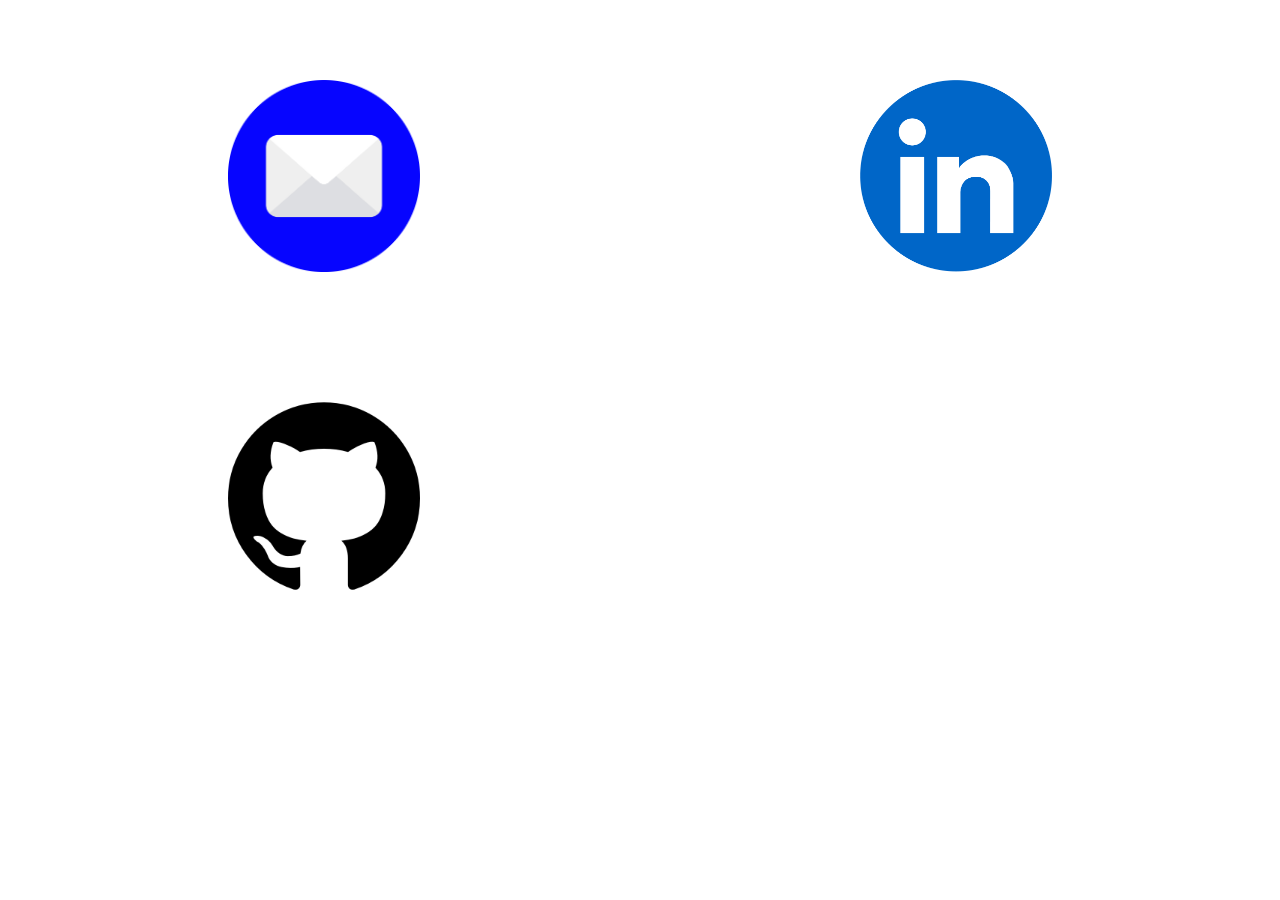
<file: html/contact.html>
<!doctype html>
<html>
	<head>
		<link href='../css/commons.css' rel="stylesheet">
		<link href='../css/contact.css' rel="stylesheet">
	</head>
	<body>
		<ul>
			<li>
				<a href="mailto:f.t.s.goncalves@gmail.com" target="_blanck"  alt="Email">
					<img src='../pictures/email.png'>
				</a>
			</li>
			<li>
				<a href="https://www.linkedin.com/in/francisco-thiago/" target="_blanck"  alt="Linkedin">
					<img src='../pictures/linkedin_logo.png'>
				</a>
			</li>
			<li>
				<a href="https://github.com/fcothiago" target="_blanck" alt="Github">
					<img src='../pictures/github_logo.png'>
				</a>
			</li>
		</ul>
	</body>
</html>
</file>
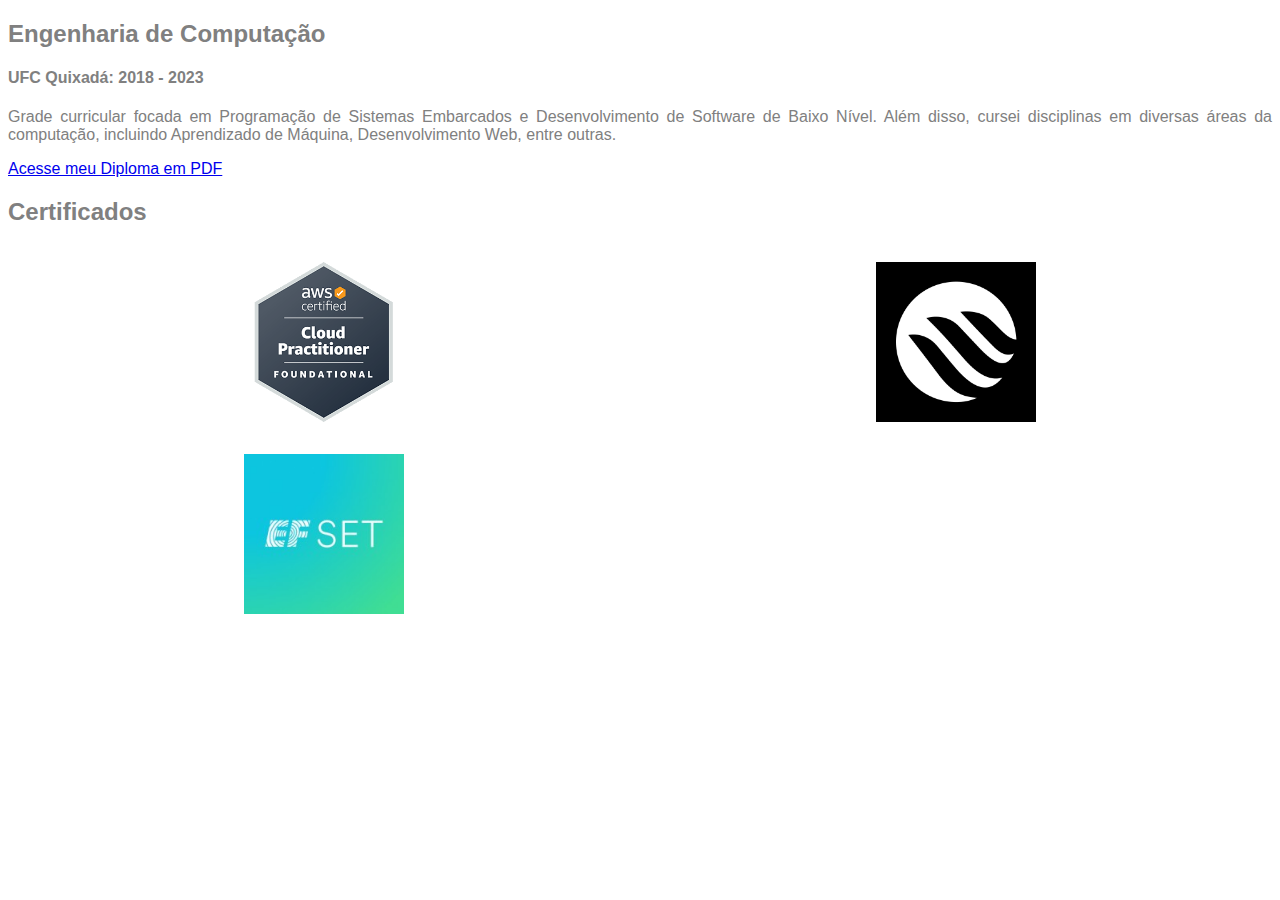
<file: html/education.html>
<!doctype html>
<html>
	<head>
		<link href='../css/commons.css' rel="stylesheet">
		<link href='../css/education.css' rel="stylesheet">
	</head>
	<body>
		<h2>Engenharia de Computação</h2>
		<h4>UFC Quixadá: 2018 - 2023</h3>
		<p>Grade curricular focada em Programação de Sistemas Embarcados e Desenvolvimento de Software de Baixo Nível. Além disso, cursei disciplinas em diversas áreas da computação, incluindo Aprendizado de Máquina, Desenvolvimento Web, entre outras.</p>
		<p><a href="https://drive.google.com/file/d/1LTVMrDRkeSx6Vd3v52DSvh-OER7XN6Jw/view?usp=sharing" target="_blanck">Acesse meu Diploma em PDF</a></p>
		<h2>Certificados</h2>
		<ul>
			<li>
				<a href="https://www.credly.com/badges/6c919f5d-8d91-4454-9fa1-1ea82499cd8c/linked_in_profile" target="_blanck"  alt="AWS Certified Cloud Practitioner">
					<img src='../pictures/cloud_practitioner_fundamentals.png'>
				</a>
			</li>
			<li>
				<a href="https://drive.google.com/file/d/1kKMVf4Oql4_MJ35-uKqS6QiRwDPvHXbM/view" target="_blanck"  alt="50 hours of English Studies">
					<img src='../pictures/wiseup_logo.png'>
				</a>
			</li>
			<li>
				<a href="https://cert.efset.org/3xKFQ4" target="_blanck" alt="EF SET B2 UPPER INTERMEDIATE">
					<img src='../pictures/efset_logo.jpeg'>
				</a>
			</li>
		</ul>
	</body>
</html>
</file>
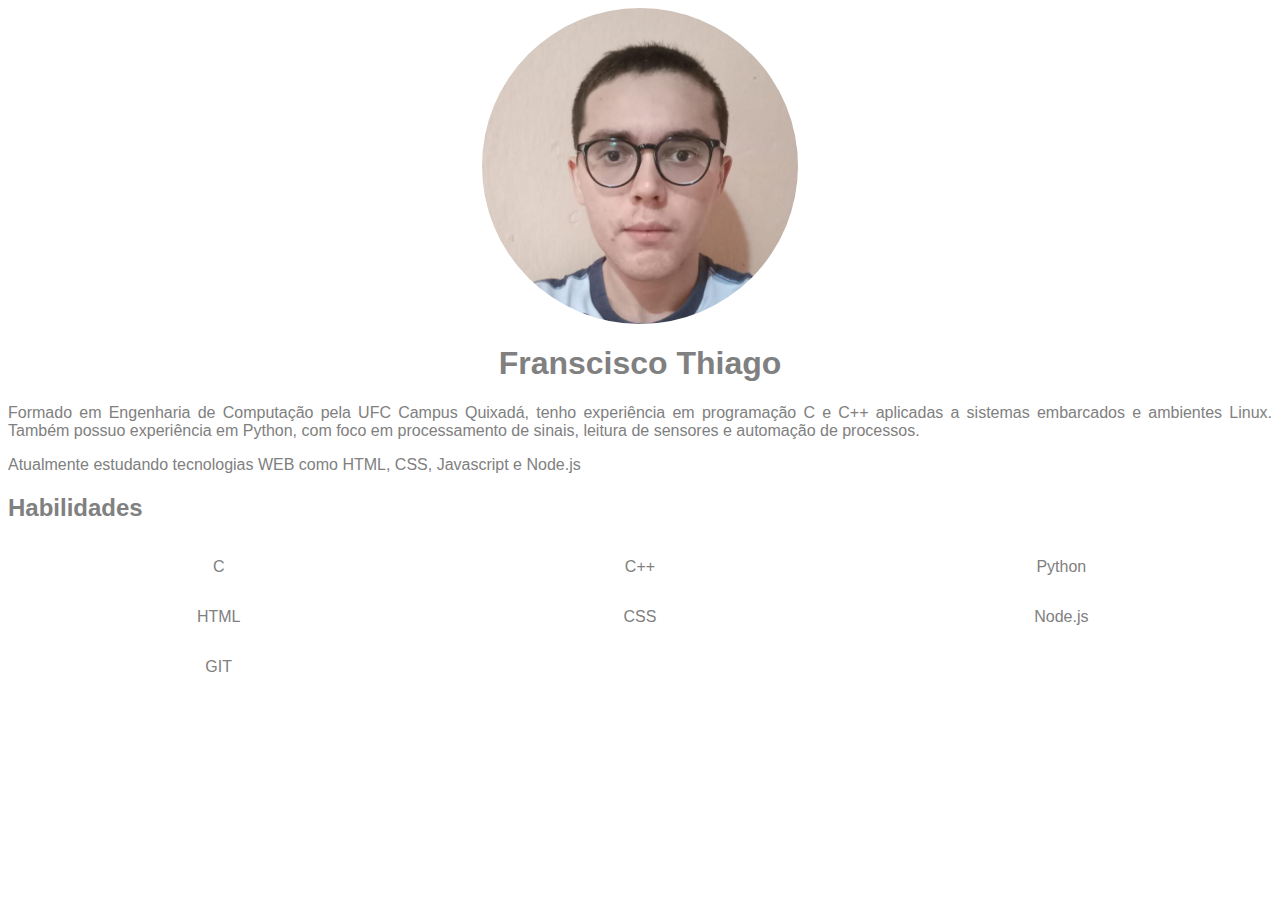
<file: html/intro.html>
<!doctype html>
<html>
	<head>
		<link href='../css/commons.css' rel="stylesheet">
		<link href='../css/intro.css' rel="stylesheet">
	</head>
	<body>
		<div id='profile-container'>
			<img id='profile' src='../pictures/profile.jpeg'>
		</div>
		<h1 id="name">Franscisco Thiago</h1>
		<p>Formado em Engenharia de Computação pela UFC Campus Quixadá, tenho experiência em programação C e C++ aplicadas a sistemas embarcados e ambientes Linux. Também possuo experiência em Python, com foco em processamento de sinais, leitura de sensores e automação de processos.</p>
		<p>Atualmente estudando tecnologias WEB como HTML, CSS, Javascript e Node.js</p>
		<h2>Habilidades</h2>
		<ul>
			<li><span>C</span></li>
			<li><span>C++</span></li>
			<li><span>Python</span></li>
			<li><span>HTML</span></li>
			<li><span>CSS</span></li>
			<li><span>Node.js</span></li>
			<li><span>GIT</span></li>
		</ul>
	</body>
</html>
</file>
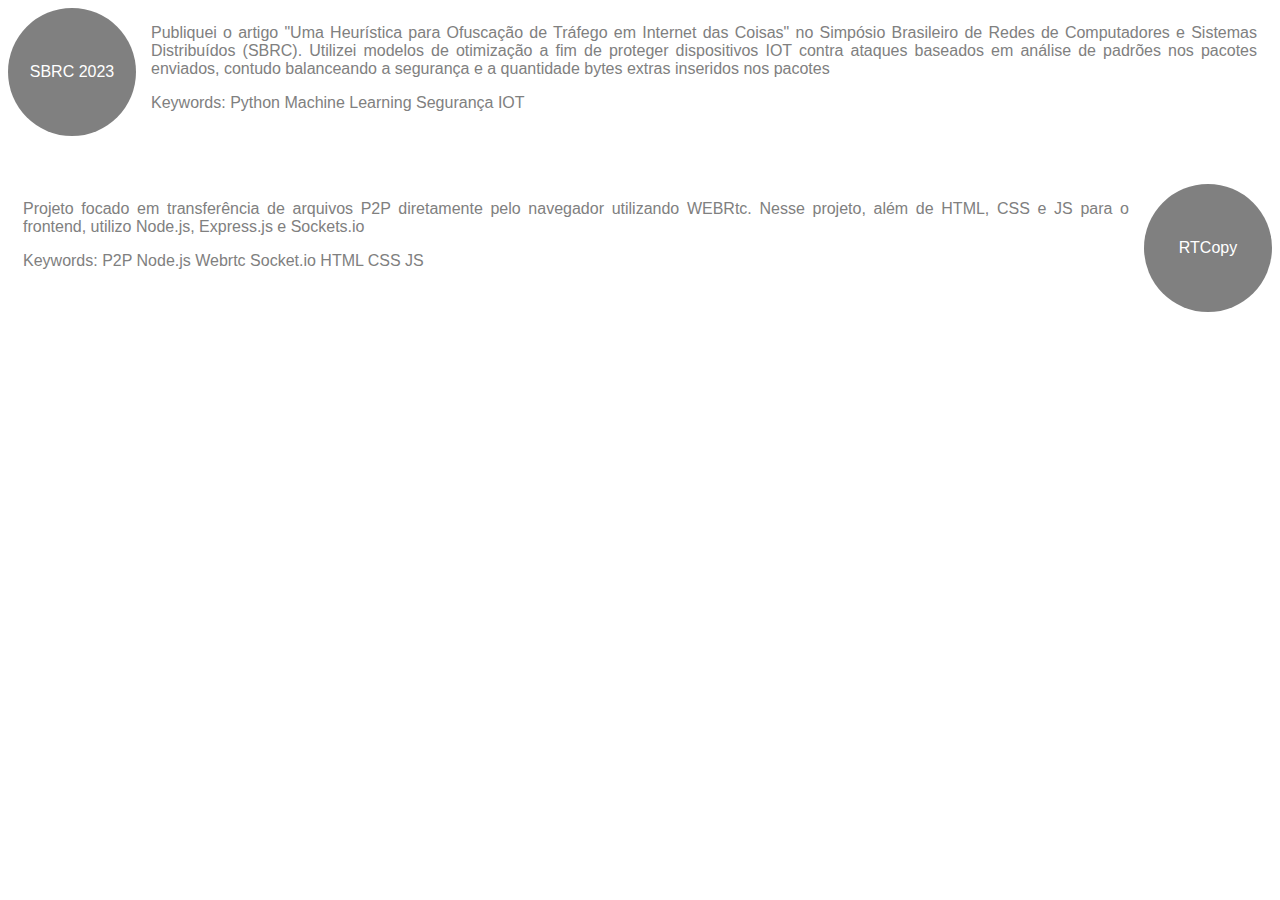
<file: html/portifolio.html>
<!doctype html>
<html>
	<head>
		<link href='../css/commons.css' rel="stylesheet">
		<link href='../css/portifolio.css' rel="stylesheet">
	</head>
	<body>
		<div>
			<span class="project">
				<span>SBRC 2023</span>
			</span>
			<span class="description">
				<p>Publiquei o artigo "Uma Heurística para Ofuscação de Tráfego em Internet das Coisas" no Simpósio Brasileiro de Redes de Computadores e Sistemas Distribuídos (SBRC). Utilizei modelos de otimização a fim de proteger dispositivos IOT contra ataques baseados em análise de padrões nos pacotes enviados, contudo balanceando a segurança e a quantidade bytes extras inseridos nos pacotes</p>
				<p class="keywords">
					<span>Keywords: </span>
					<span>Python Machine Learning Segurança IOT</span>
				</p>
			</span>
		</div>
		<div>
			<span class="project">
				<span>RTCopy</span>
			</span>
			<span class="description">
				<p>Projeto focado em transferência de arquivos P2P diretamente pelo navegador utilizando WEBRtc. Nesse projeto, além de HTML, CSS e JS para o frontend, utilizo Node.js, Express.js e Sockets.io</p>
				<p class="keywords">
					<span>Keywords: </span>
					<span>P2P Node.js Webrtc Socket.io  HTML CSS JS</span>
				</p>
			</span>
		</div>
                <script type="module" src="../js/transition.js"></script>
	</body>
</html>
</file>
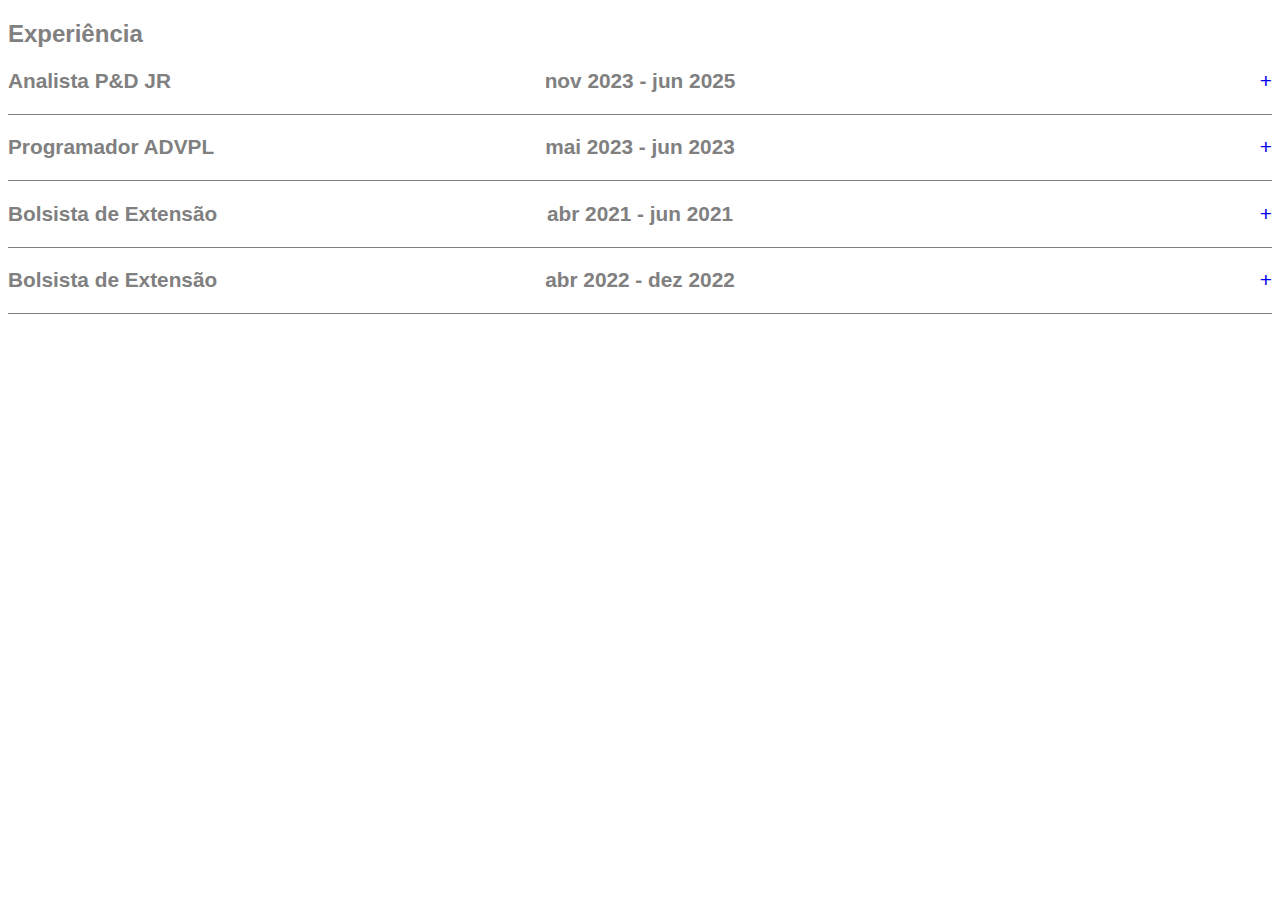
<file: html/professional.html>
<!doctype html>
<html>
	<head>
		<meta name="viewport" content="width=device-width, initial-scale=1">
		<link href='../css/commons.css' rel="stylesheet">
		<link href='../css/professional.css' rel="stylesheet">
	</head>
	<body>
		<h2>Experiência</h2>
		<ul id="career-history">
			<li>
				<p><span>Analista P&amp;D JR</span><span class="period">nov 2023 - jun 2025</span><a href="#" class="show-more">+</a></p>
				<div>
					<p>Atlanta Tecnologia da Informação LTDA</p>
					<p>Análise e desenvolvimento de códigos em C/C++ para microcontroladores ESP32 e PIC. Processamento de sinais usando Python e diferentes bibliotecas na pesquisa de novas metodologias para medição de velocidade. Criação de scripts para  automatização de processos e leitura de sensores.</p>
				</div>
			</li>
			<li>
				<p><span>Programador ADVPL</span><span class="period">mai 2023 - jun 2023</span><a href="#" class="show-more">+</a></p>
				<div>
					<p>Ethios Consultoria</p>
					<p>Criação de Rotinas para ferramenta Protheus. Criação de consultas SQL no SQL Server 2014</p>
				</div>
			</li>
			<li>
				<p><span>Bolsista de Extensão</span><span class="period">abr 2021 - jun 2021</span><a href="#" class="show-more">+</a></p>
				<div>
					<p>UFC Campus Quixadá</p>
					<p>Auxiliei no planejamento para implementação de uma arquitetura de casa inteligente. Auxiliei na pesquisa e estudo de plataformas voltadas a ambientes IoT.</p>
				</div>
			</li>
			<li>
				<p><span>Bolsista de Extensão</span><span class="period">abr 2022 - dez 2022</span><a href="#" class="show-more">+</a></p>
				<div>
					<p>UFC Campus Quixadá</p>
					<p>Desenvolvi um aplicativo Android nativo que efetua leituras de sensores de movimento(acelerômetro e giroscópio) e realiza leituras USB. Desenvolvi um sistema embarcado utilizando BluePill-STM32 e Arduino IDE que capta dados de sensores e os envia, via interface USB, para a aplicação citada anteriormente.</p>
				</div>
			</li>
		</ul>
		<script type="module" src="../js/carrer.js"></script>
	</body>
</html>
</file>
<file: css/commons.css>
body{
 	font-family: Arial, sans-serif; 
	color:grey;	
}

p{
	text-align:justify;
}
</file>
<file: css/contact.css>
ul{
        list-style-type:none;
        display:grid;
        grid-template-columns:1fr;
        padding:0;
}

ul li{
	height:20rem;
}

ul li a{
        height:100%;
	width:100%;
        display:flex;
    	flex-direction:column;
        align-items:center;
        justify-content:center; 
}

ul li a img{
        margin:auto;
        height:60%;
}

@media(min-width:624px){
        ul{
		grid-template-columns: 1fr 1fr;
        }
}
</file>
<file: css/education.css>
ul{
        list-style-type:none;
        display:grid;
        grid-template-columns:1fr 1fr;
	padding:0;
}

ul li{
        margin-top:1rem;
        margin-bottom:1rem;
}

ul li a{
	display:block;
	height:10rem;
	margin:auto;
	display:flex;
	align-items:center;
	justify-content:center;
	flex-direction:row;
}

ul li a img{
	margin:auto;
	height:100%;
}
</file>
<file: css/intro.css>
h1#name{
	text-align:center;
}

p{
	font-size: 1rem;
	text-align: justify;
}

ul{
	list-style-type:none;
	display:grid;
	width:100%;
	grid-template-columns:1fr 1fr 1fr;
	padding:0;
}

ul li{
	margin-top:1rem;
	margin-bottom:1rem;
	text-align:center;
}


div#profile-container{
	display:flex;
	justify-content:center;
}

img#profile{
	width:25%;
	border-radius:100%;
	margin-left:auto;
	margin-right:auto;
}
</file>
<file: css/portifolio.css>
div{
	display:flex;
	height:8rem;
	flex-direction:row;
	margin:0 0 3rem 0;
}

div:nth-child(2n){
	flex-direction:row-reverse;
}

div span.project{
	height:100%;
	aspect-ratio:1/1;
	display:flex;
	flex-direction:column;
	justify-content:center;
	background:grey;
	color:white;
	border-radius:100%;
}


div span.project span{
	display:block;
	text-align:center;
}

div span.description{
	overflow:hidden;
	padding:0 15px 0 15px;
}
</file>
<file: css/professional.css>
ul{
        list-style-type:none;
	width:100%;
	padding:0;
}

ul li{
	padding:0;
	font-size:0.7rem;
	text-align:justify;
	border-bottom:1px solid grey;
}

ul li > p{
	display:grid;
	grid-template-columns: 1fr 1fr 1fr;
}

ul li p span.period{
	text-align:center;
}

ul li p a{
	text-align:right;
	text-decoration:none;
}

ul li p span{
	font-weight:bold;
}

ul li p *{
	text-align:left;
}

ul li div{
	display:none;
	width:100%;
}

@media(min-width:624px){
	ul li{
		font-size:1.3rem;
	}
}
</file>
